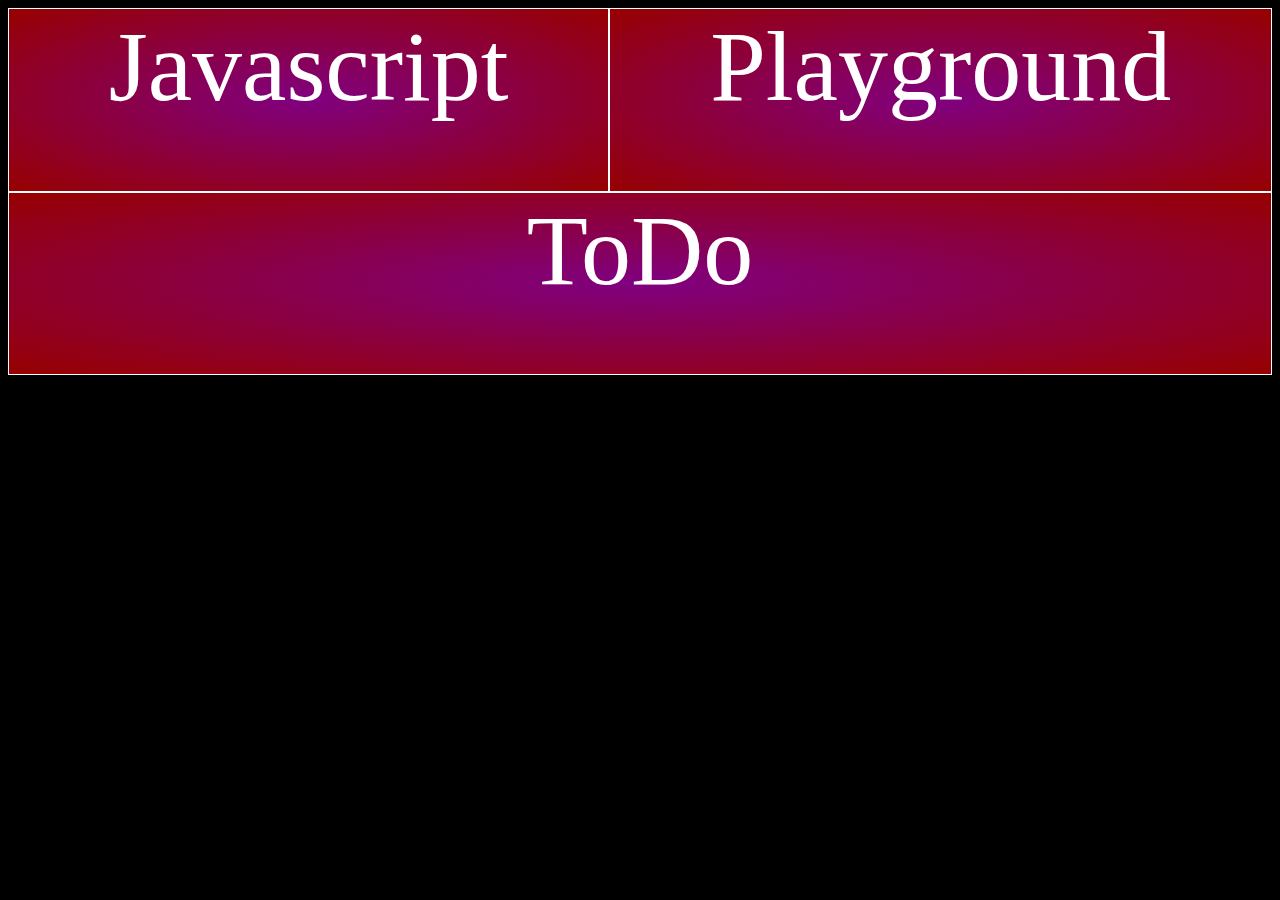
<file: index.html>
<!DOCTYPE html>
<html lang="en">
<head>
    <meta charset="UTF-8">
    <meta name="Viewport" content="width=device-width, initial-scale=1.0">
    <meta http-equiv="X-UA-Compatible" content="ie=edge">
    <title>Smorgasbord</title>
    <link rel="stylesheet" type="text/css" media="screen" href="assets/css/main.css">
</head>
<body>
    <div class="grid-container">
        <a href="projects/Javascript 101/index.html" class="javascript">Javascript</a>
        <a href="projects/Playground/index.html" class="playground">Playground</a>
        <a href="projects/ToDo/index.html" class="ToDo">ToDo</a>
        <a href=""></a>
        <a href=""></a>
        <a href=""></a>
        <script src="assets/js/list.js"></script>
    </div>
</body>
</html>
</file>
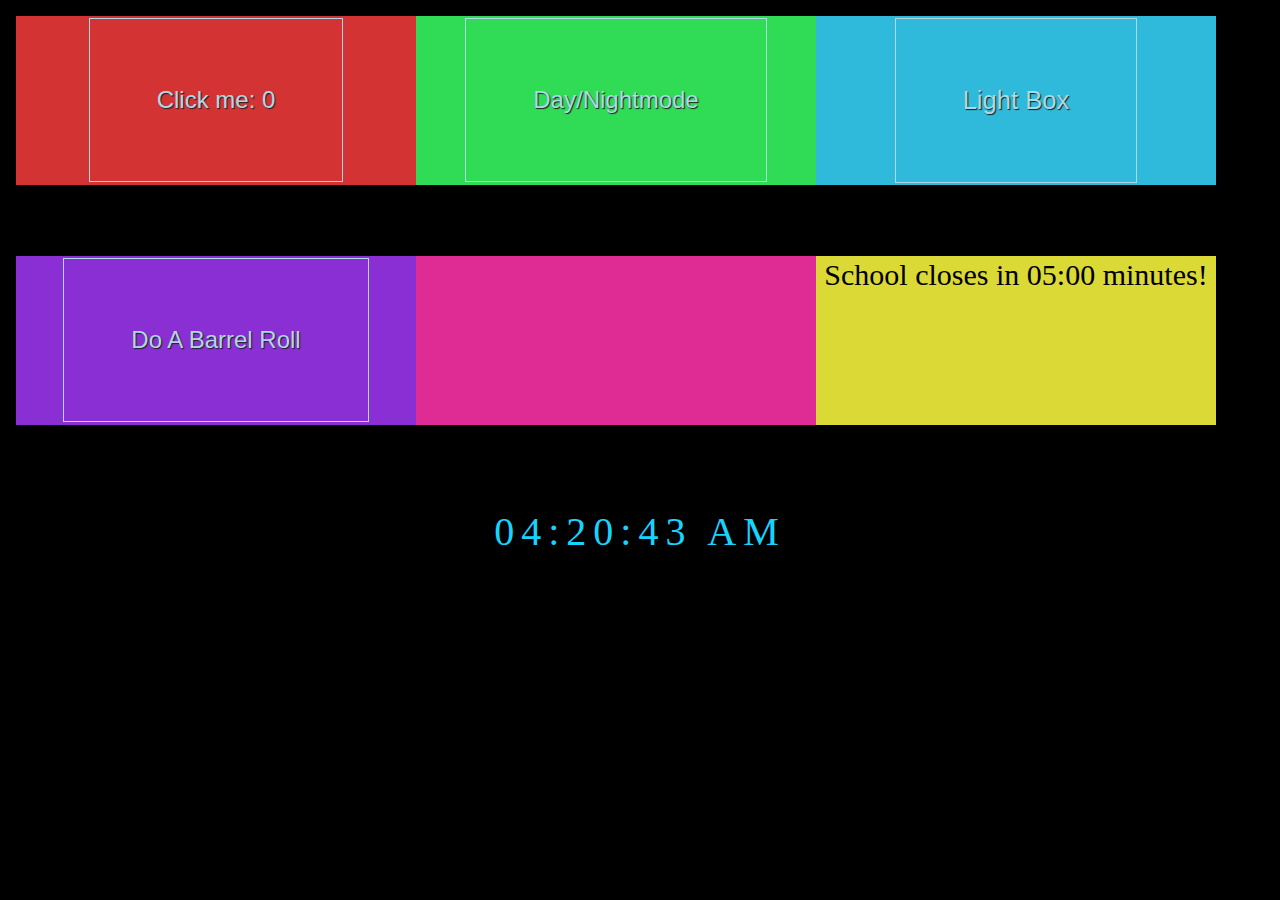
<file: projects/Playground/index.html>
<!DOCTYPE html>
<html>
<head>
    <meta charset="utf-8">
    <meta http-equiv="X-UA-Compatible" content="IE=edge">
    <title>JsPlayGround</title>
    <meta name="viewport" content="width=device-width, initial-scale=1">
    <link rel="stylesheet" type="text/css" media="screen" href="assets/css/main.css">
</head>
<body>
    <style>
    </style>
<body>
    <div class="grid-container">
        <div class="box1 grid-items">
            <button id="click-one">Click me: 0</button>
        </div>
        <div class="box2 grid-items">
            <button id="click-two">Day/Nightmode</button>
        </div>
        <div class="box3 grid-items">
            <button class="click-three">Light Box</button>

            <div id="lightbox">
              <div id="lightbox_content">
                <div id="exit">&times;</div>
                <h1>FUNKAR</h1> 
                <h2>här är hela allt</h2>                   
               </div>
            </div>
        </div>
        <div class="box4 grid-items" id="2sec">
            <button id="click-four">Do A Barrel Roll</button>
        </div>
        <div class="box5 grid-items">
            <div id="clock-five" class="clock" onload="showTime()"></div>
        </div>
        <div class="box6 grid-items">
            <div>School closes in <span id="click-six">05:00</span> minutes!</div>
        </div>
    </div>
    <script src="assets/js/main.js"></script>
</body>

</html>
</file>
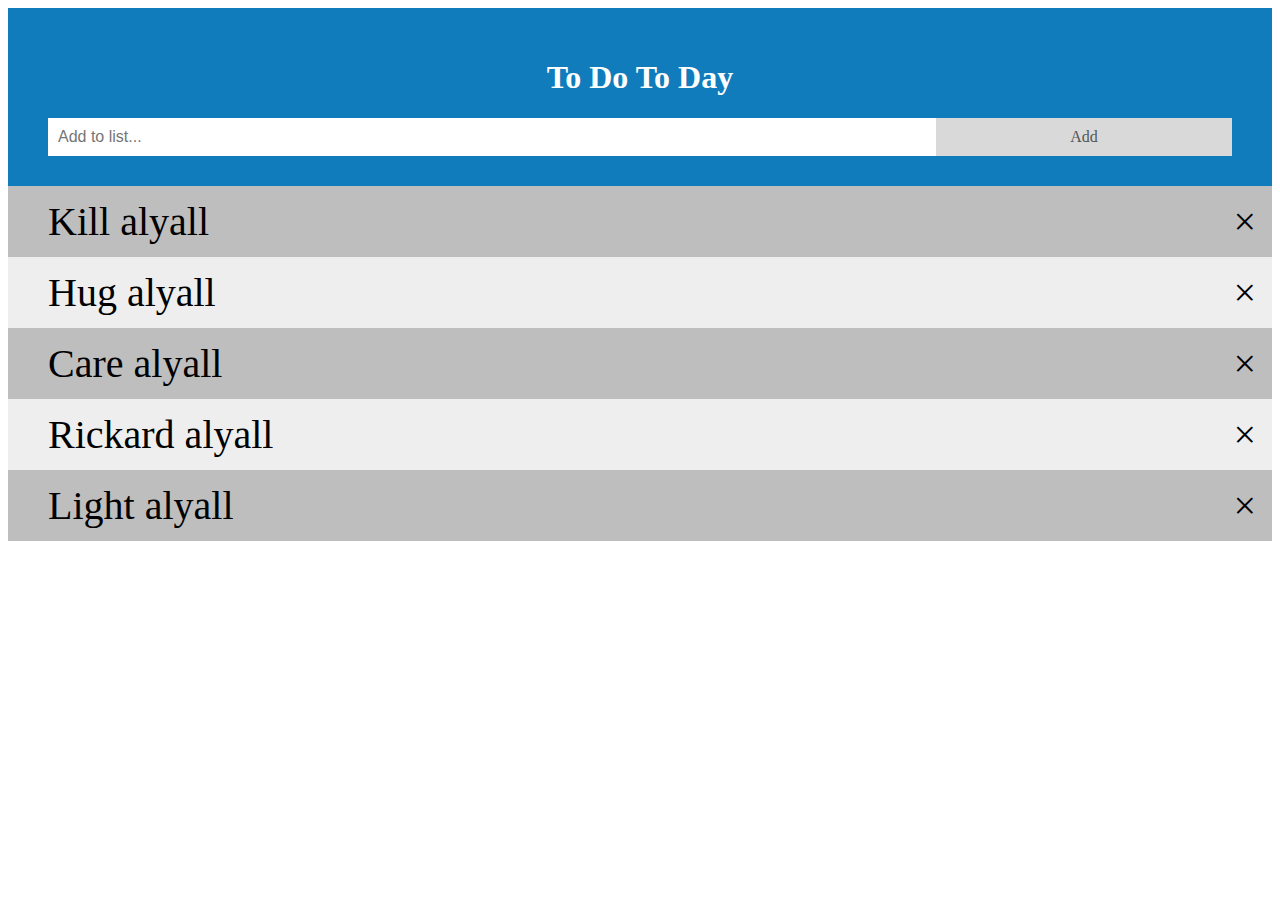
<file: projects/ToDo/index.html>
<!DOCTYPE html>
<html lang="en">
<head>
    <meta charset="UTF-8">
    <meta name="viewport" content="width=device-width, initial-scale=1.0">
    <meta http-equiv="X-UA-Compatible" content="ie=edge">
    <link rel="stylesheet" href="assets/css/main.css">
    <title>ToDo</title>
</head>
<body>
    <div id="XDiv" class="header"> <!--Sets a ID for the header to XDiv-->
        <h1>To Do To Day</h1>
        <input type="text" id="myInput" placeholder="Add to list...">
        <span onclick="newElement()" class="addBtn">Add</span> <!--A part to add the "Add" button-->
    </div>

    <ul id="XUL"> <!--Sets a ID for each list item-->
        <li>Kill alyall</li>
        <li>Hug alyall</li>
        <li>Care alyall</li>
        <li>Rickard alyall</li>
        <li>Light alyall</li>
    </ul>
    <script src="assets/js/todo.js"></script>
</body>
</html>
</file>
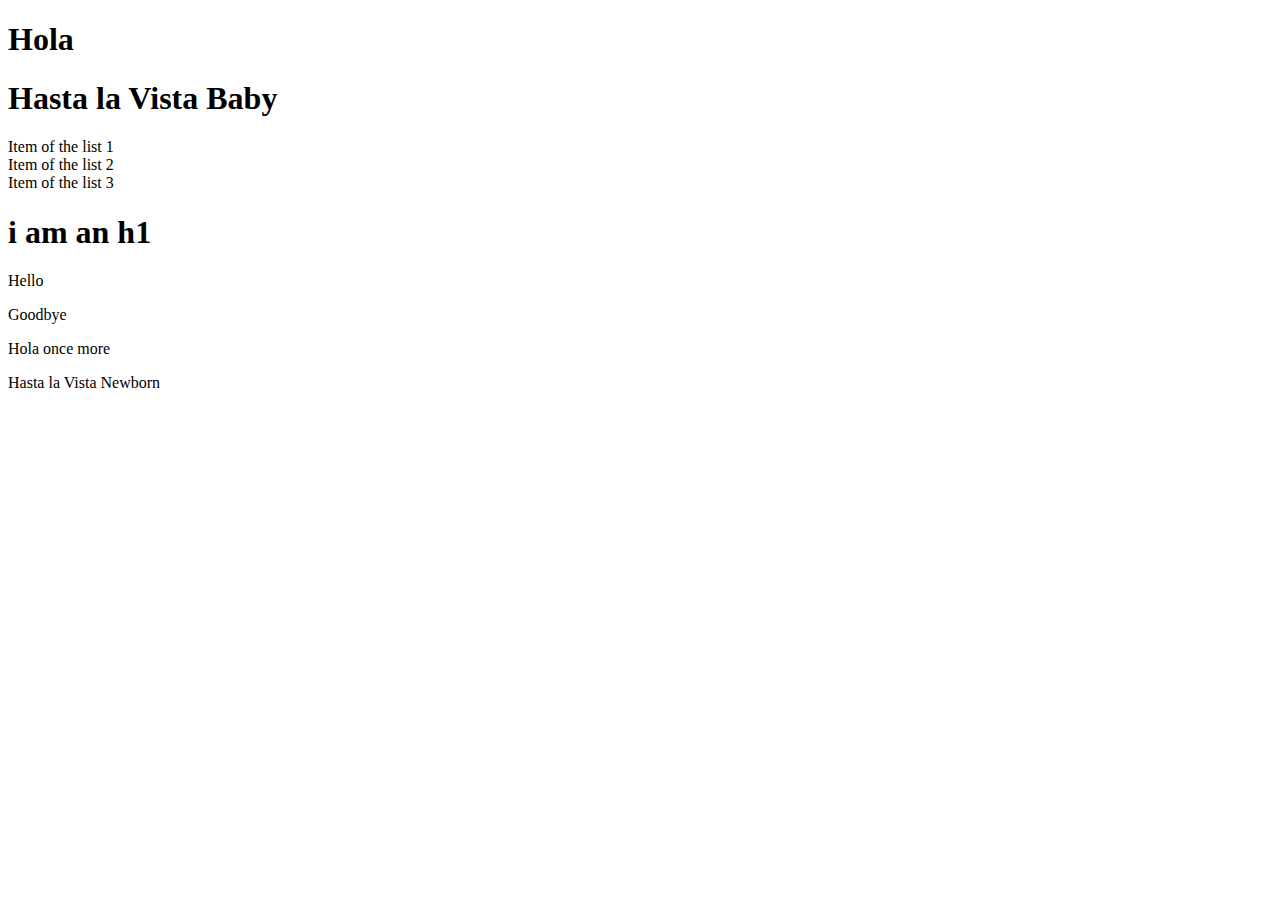
<file: projects/Javascript 101/DOM-2-selectors.html>
<!DOCTYPE html>
<html lang="sv-se">
    <head>
        <meta charset="utf-8">
        <meta name="viewport" content="width=device-width, initial-scale=1.0">
        <meta http-equiv="X-UA-Compatible" content="ie=edge">
        <title>Selectors Intro</title>
    </head>
    <body>
        <h1>Hola</h1>
        <h1>Hasta la Vista Baby</h1>
        <u1>
            <li id="highlight">Item of the list 1</li>
            <li class="bolded">Item of the list 2</li>
            <li class="bolded">Item of the list 3</li>
        </u1>

        <h1>i am an h1</h1>
        <p id="first" class="special">Hello</p>
        <p class="special">Goodbye</p>
        <p>Hola once more</p>
        <p id ="last">Hasta la Vista Newborn</p>
    
        <script src="assets/js/DOM-2-selectors.js" type="text/javascript"></script>
    </body>
</html>
</file>
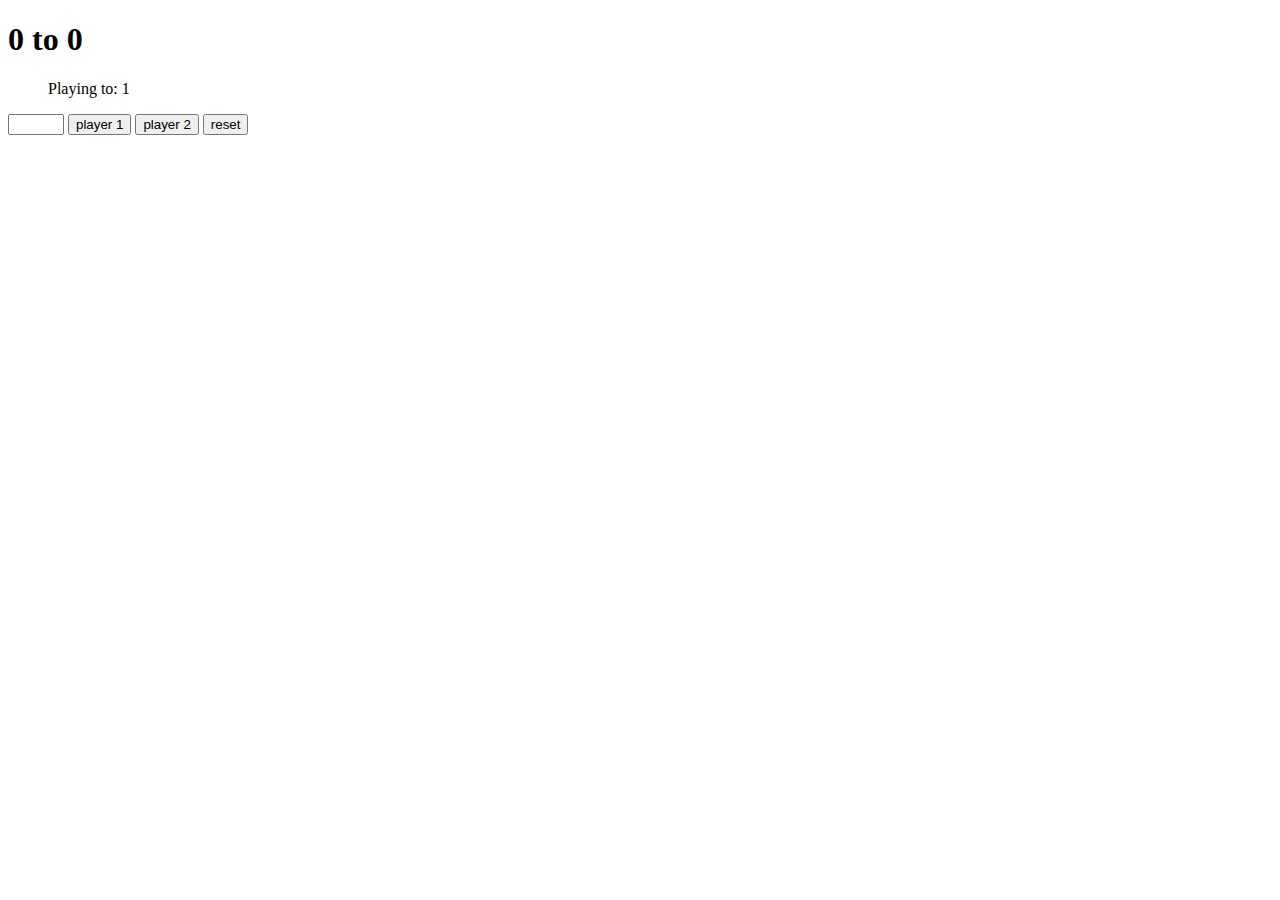
<file: projects/Javascript 101/DOM-5-events.html>
<!DOCTYPE html>
<html lang="en">
<head>
    <meta charset="UTF-8">
    <meta name="viewport" content="width=device-width, initial-scale=1.0">
    <meta http-equiv="X-UA-Compatible" content="ie=edge">
    <title>You Better Score</title>
</head>
<body>
    <h1><span class="player1">0</span> to <span class="player2">0</span></h1>
        <ul>Playing to: <span class="goal">1</span></ul>
        <input type="number" min="1" max="10">
        <button class="btnPlayer1">player 1</button>
        <button class="btnPlayer2">player 2</button>
        <button class="btnReset" onClick="document.location.reload(true)">reset</button>
        <h1></h1>

    <script src="assets/js/DOM-5-scorekeeper.js" type="text/javascript"></script>
</body>
</html>
</file>
<file: assets/css/main.css>
@charset "utf-8";
.javascript {
    grid-area: javascript;
    background: radial-gradient(purple, rgb(151, 0, 0));
    border: 1px solid white;
}
.playground {
    grid-area: playground;
    background: radial-gradient(purple, rgb(151, 0, 0));
    border: 1px solid white;
}
.ToDo {
    grid-area: ToDo;
    background: radial-gradient(purple, rgb(151, 0, 0));
    border: 1px solid white;
}
.grid-container{
    grid-template-columns: auto;
    grid-template-rows: auto;
    grid-template-areas: 
    'javascript playground'
    'ToDo ToDo'
    ;
    display: grid;
    height:500px;
    text-align: center;
}
body{
    background-color:black;
    
}
a{
    text-decoration: none;
    color:white;
    font-size: 100px;
}
</file>
<file: projects/Playground/assets/css/main.css>
@charset 'utf-8';
body{
    background:rgb(0, 0, 0);
}
.grid-container { 
    display: grid;
    grid-template-columns: 400px 400px 400px;
    padding: 8px;
    height: 480px;
}
.box1 {
    background-color: rgb(211, 51, 51);
}

.box2 {
    background-color: rgb(48, 219, 85);
}

.box3 {
    background-color: rgb(47, 185, 219);  
}

.box4 {
    background-color: rgb(138, 47, 212);
}

.box5 {
    background-color: rgb(223, 43, 148);
}

.box6 {
    background-color: rgb(219, 217, 53);
}

.grid-items {
    height: 165px;
    padding: 2px;
    padding-right: 2px;
    padding-left: 2px;
    text-align: center;
    font-size: 30px 

}
.toggle {
    background-color: white;
}
  
.main {
    margin: 100px auto;
    text-align: center;
}
  
button {
    padding: 67px;
    background: transparent;
    text-shadow: 1px 1px 1px #202020;
    font-family: "Lato", sans-serif;
    font-size: 18pt;
    border: 1px solid lightblue;
    color: lightblue;
}
  
.click-three {
	font-size: 2vmax;
}
#lightbox {
	position: fixed;
	width: 100%;
	height: 100%;
	top: 0px;
	left: 0px;
	background: rgba(0, 0, 0, 0.3);
	display: none;
}

#lightbox.open {
	display: block;
}

#lightbox_content {
	position: absolute;
	width: 500px;
	height: 300px;
	background: #ffffff;
	border-radius: 5px;
	left: 50%;
	top: 50%;
	margin-left: -250px;
    margin-top: -200px;
    font-size: 20px;
}

#exit {
    cursor:pointer;
    position: absolute;
    height: 20px;
    width: 20px;
    right: 20px;
	top: 20px;
	text-align: center;
	color: black;
	
	
	
}

.rotate {
    transform: rotate(360deg);
    transition-duration: 2s;
}

.click-four {
    width: 400px;
    height: 200px;
}


.clock {
    position: absolute;
    top: 59%;
    left: 50%;
    transform: translateX(-50%) translateY(-50%);
    color: #17D4FE;
    font-size: 40px;
    font-family: Orbitron;
    letter-spacing: 7px;
}
</file>
<file: projects/ToDo/assets/css/main.css>
* {
    box-sizing: border-box;
}


ul {
    margin: 0;
    padding: 0;
}


ul li {
    cursor: pointer;
    position: relative;
    padding: 12px 8px 12px 40px;
    background: #eee;
    font-size: 40px;
    transition: 0.2s;
    
    -webkit-user-select: none;
    -moz-user-select: none;
    -ms-user-select: none;
    user-select: none;
}

ul li:nth-child(odd) {
    background: #bebebe;
}

ul li:hover {
    background: rgb(14, 199, 255);
}

ul li.checked {
    background: #888;
    color: rgb(255, 255, 255);
    text-decoration: line-through;
}

ul li.checked::before {
    content: '';
    position: absolute;
    border-color: #fff;
    border-style: solid;
    border-width: 0 2px 2px 0;
    top: 10px;
    left: 16px;
    transform: rotate(45deg);
    height: 15px;
    width: 7px;
}

.close {
    position: absolute;
    right: 0;
    top: 0;
    padding: 12px 16px 12px 16px;
}

.close:hover {
    background-color: #d9d9d9;
    color: white;
}

.header {
    background-color: #117cbb;
    padding: 30px 40px;
    color: white;
    text-align: center;
}

.header:after {
    content: "";
    display: table;
    clear: both;
}

input {
    margin: 0;
    border: none;
    border-radius: 0;
    width: 75%;
    padding: 10px;
    float: left;
    font-size: 16px;
}

.addBtn {
    padding: 10px;
    width: 25%;
    background: #d9d9d9;
    color: #555;
    float: left;
    text-align: center;
    font-size: 16px;
    cursor: cell;
    transition: 0.3s;
    border-radius: 0;
}

.addBtn:hover {
    background-color: #bbb;
}
</file>
